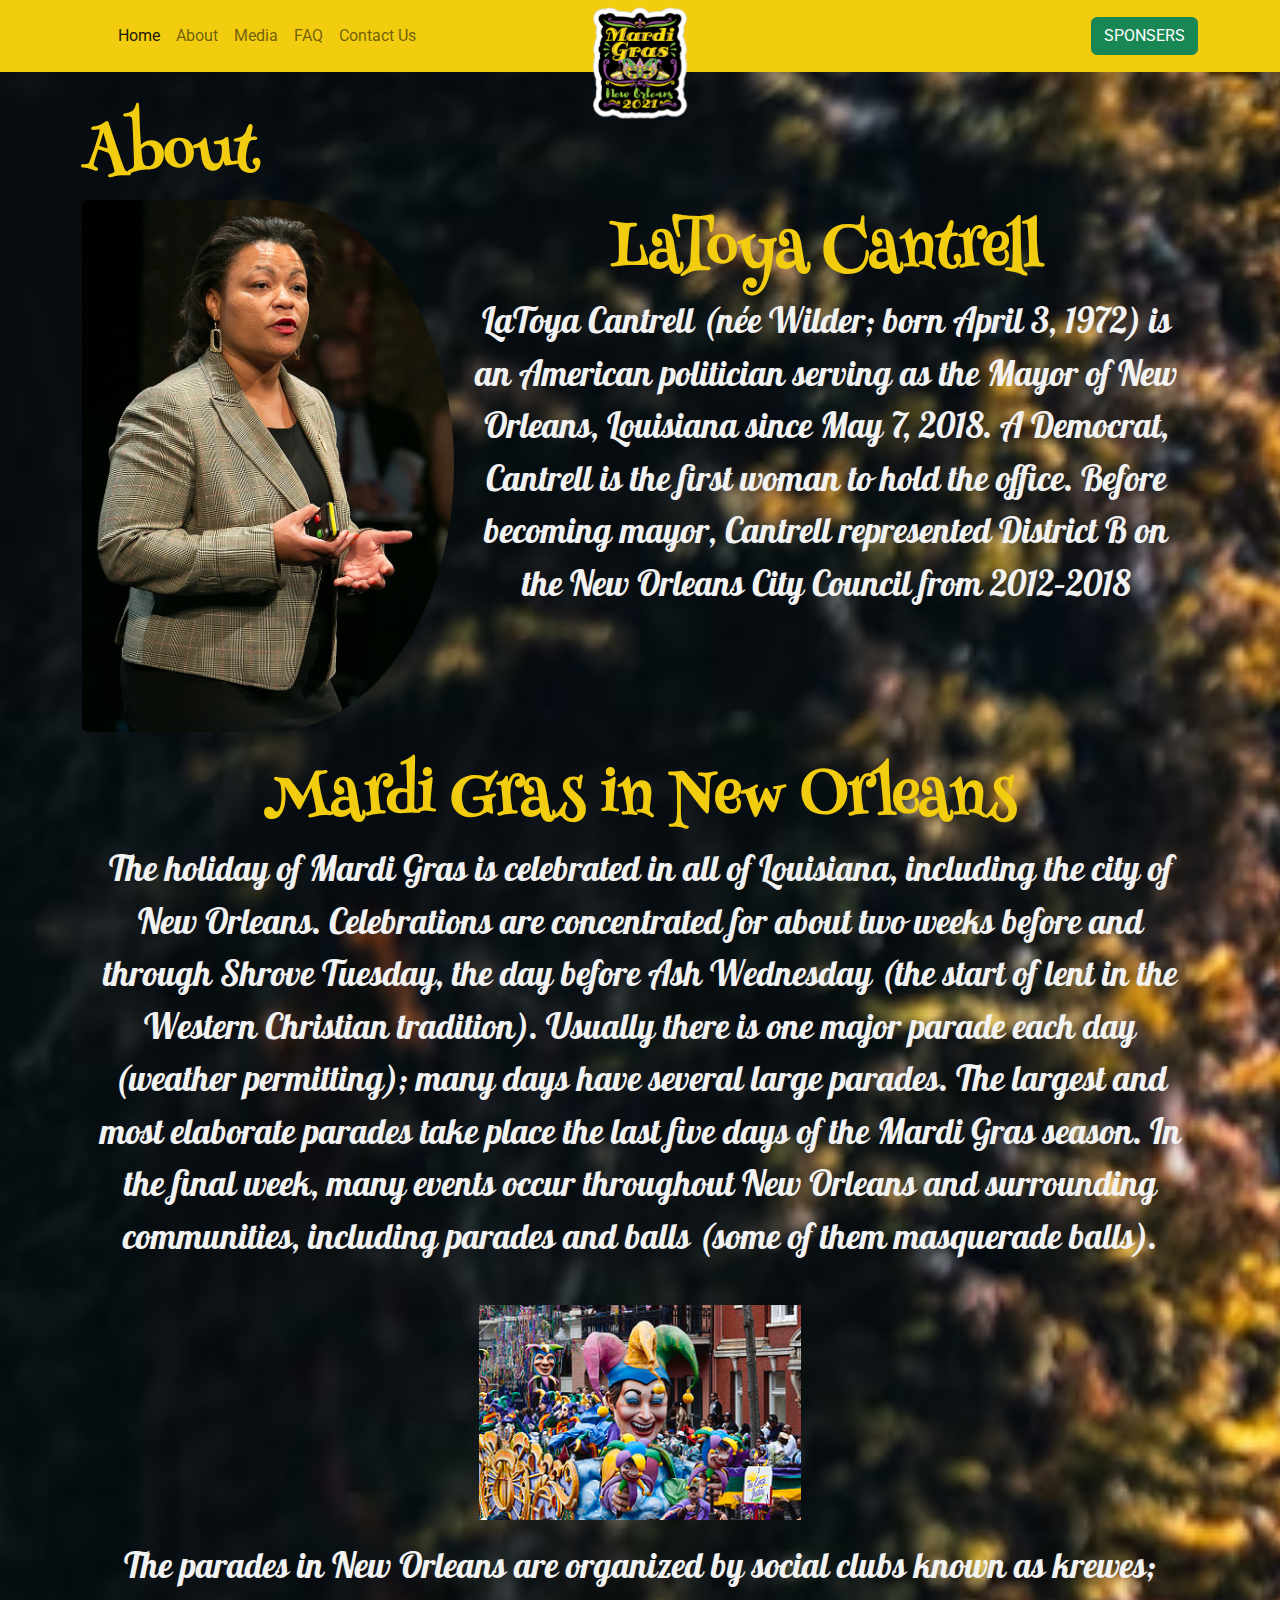
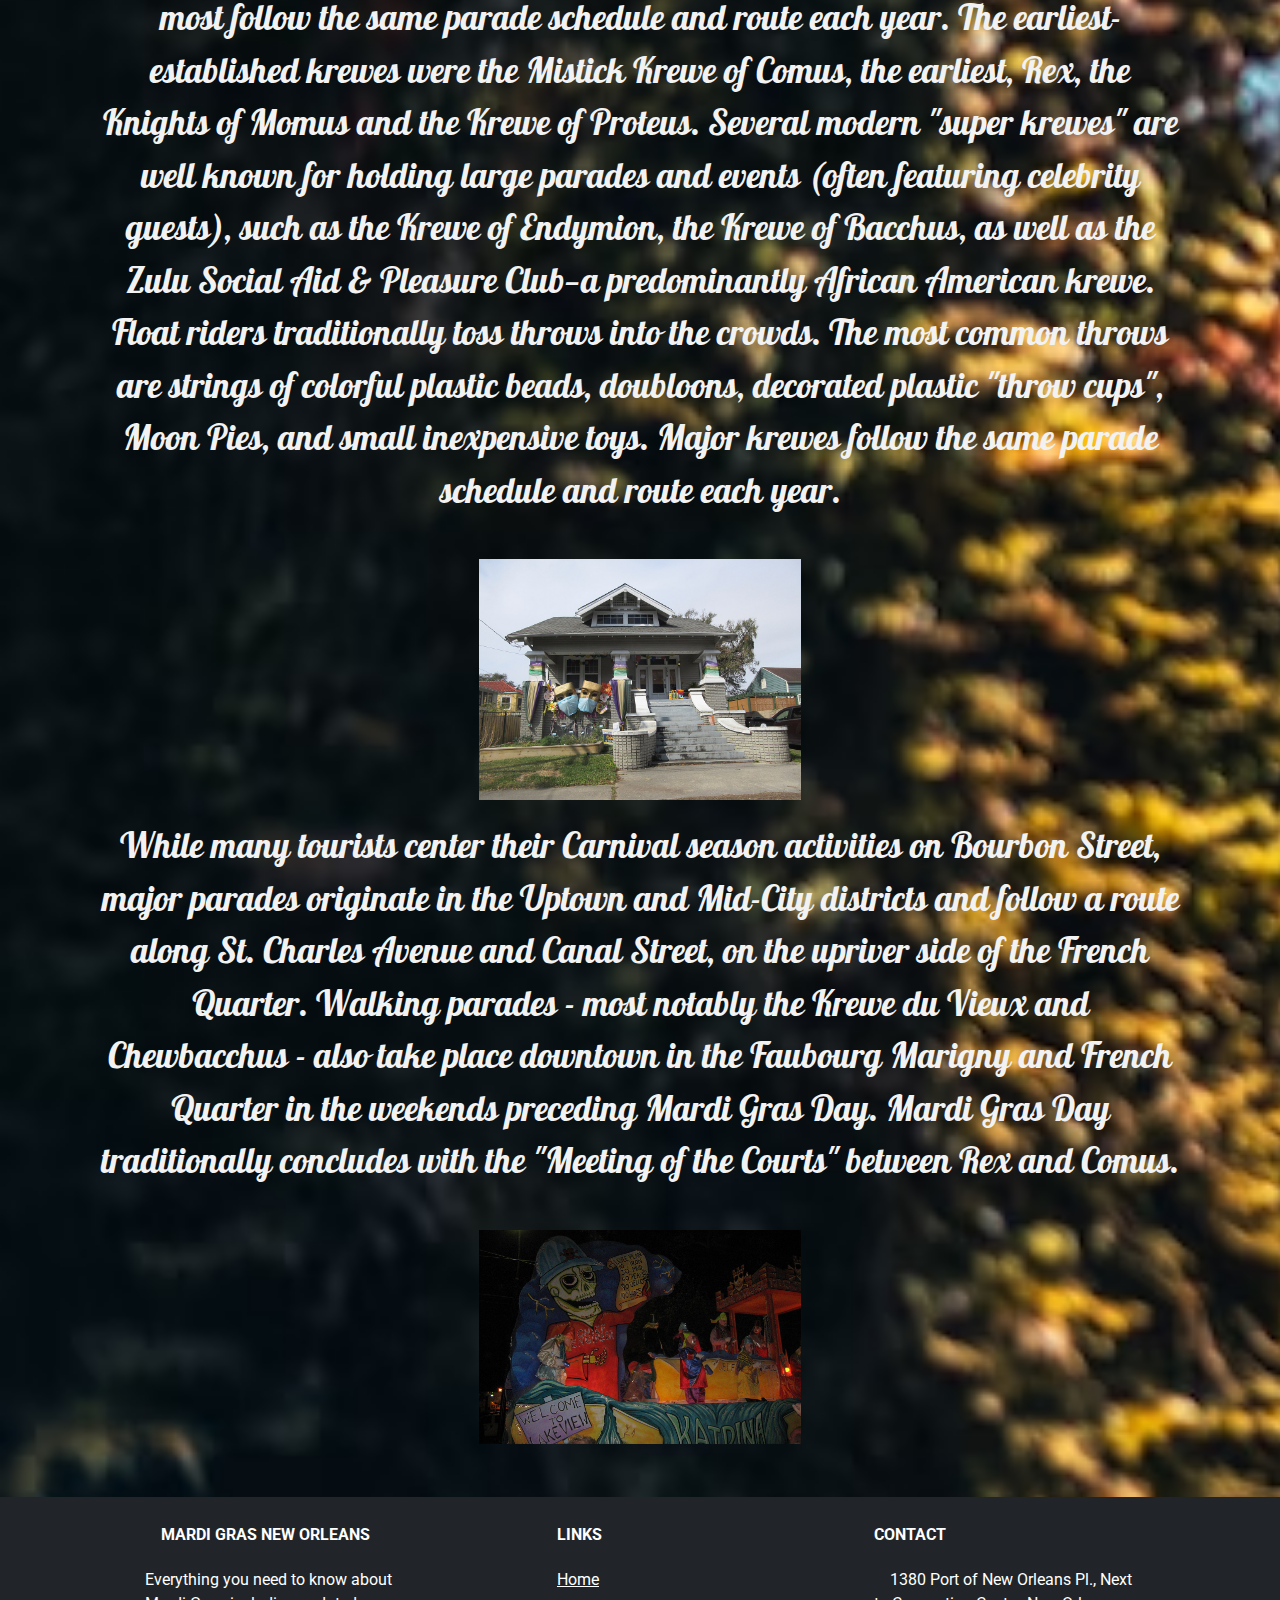
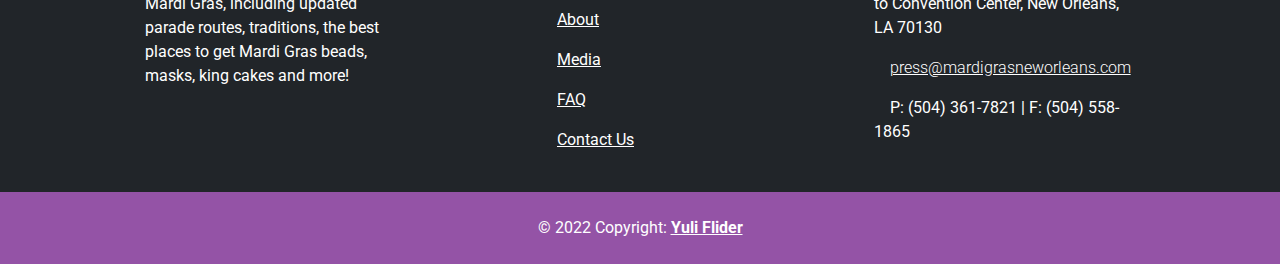
<file: pages/about.html>
<!DOCTYPE html>
<html lang="en">

<head>
    <meta charset="UTF-8" />
    <meta http-equiv="X-UA-Compatible" content="IE=edge" />
    <meta name="viewport" content="width=device-width, initial-scale=1.0" />
    <title>Mardi Gras New Orleans</title>
    <link rel="stylesheet" href="../SASS/site.css">
    <link rel="stylesheet" href="../css/bootstrap.min.css" />
    <script src="../js/bootstrap.min.js"></script>
    <script src="../js/jquery-3.6.1.min.js"></script>
</head>

<body class="body-about">
    <!-- header section -->
    <header class="sticky-top bg-main-1 p-2">
        <div class="container ">
            <nav class="navbar navbar-expand-lg bg-main-1">
                <div class="container-fluid">
                    <a class="navbar-brand" href="/index.html"><img class="logo" src="../logo/logo.png"
                            alt="mardi-grass" /></a>
                    <button class="navbar-toggler" type="button" data-bs-toggle="collapse"
                        data-bs-target="#navbarSupportedContent" aria-controls="navbarSupportedContent"
                        aria-expanded="false" aria-label="Toggle navigation">
                        <span class="navbar-toggler-icon"></span>
                    </button>
                    <div class="collapse navbar-collapse" id="navbarSupportedContent">
                        <ul class="navbar-nav me-auto mb-2 mb-lg-0">
                            <li class="nav-item">
                                <a class="nav-link active" aria-current="page" href="../index.html">Home</a>
                            </li>
                            <li class="nav-item">
                                <a class="nav-link " aria-current="page" href="about.html">About</a>
                            </li>
                            <li class="nav-item">
                                <a class="nav-link" aria-current="page" href="media.html">Media</a>
                            </li>
                            <li class="nav-item">
                                <a class="nav-link " aria-current="page" href="faq.html">FAQ</a>
                            </li>
                            <li class="nav-item">
                                <a class="nav-link " aria-current="page" href="contact-us.html">Contact Us</a>
                            </li>

                        </ul>
                    </div>
                </div>
                <div>
                    <a class="btn btn-success" href="../#sponsers" role="button">SPONSERS</a>
                </div>
            </nav>
        </div>
    </header>
    <!-- content section -->
    <div class="container  mt-5 ">
        <h1 class="title">About</h1>
    </div>
    <div class="container">
        <div class="card mb-3" style="border: none; max-width: 100%;">
            <div class="row g-0">
                <div class="col-md-4">
                    <img src="../imgs/Latoya/PopTech-_LaToya_Cantrell_(cropped).jpg"
                        class="img-fluid rounded-start img-mayor" alt="mayor">
                </div>
                <div class="col-md-8">
                    <div class="card-body text-center">
                        <h5 class="card-title title">LaToya Cantrell</h5>
                        <p class="card-text sub-title">LaToya Cantrell (née Wilder; born April 3, 1972) is an American
                            politician
                            serving as the Mayor of New Orleans,
                            Louisiana since May 7, 2018. A Democrat, Cantrell is the first woman to hold the office.
                            Before
                            becoming mayor, Cantrell
                            represented District B on the New Orleans City Council from 2012–2018</p>

                    </div>
                </div>
            </div>
        </div>
    </div>
    <div class="container">
        <div class="card mb-3" style="border: none; max-width: 100%;">


            <div class="row-md-8">
                <div class="card-body text-center">
                    <h5 class="card-title title text-center">Mardi Gras in New Orleans</h5>
                    <p class="card-text sub-title text-center">The holiday of Mardi Gras is celebrated in all of
                        Louisiana,
                        including the city of New Orleans. Celebrations are
                        concentrated for about two weeks before and through Shrove Tuesday, the day before Ash
                        Wednesday (the start of lent in
                        the Western Christian tradition). Usually there is one major parade each day (weather
                        permitting); many days have
                        several large parades. The largest and most elaborate parades take place the last five days
                        of the Mardi Gras season. In
                        the final week, many events occur throughout New Orleans and surrounding communities,
                        including parades and balls (some
                        of them masquerade balls).
                    <div class="col-md-4 g-0 container">
                        <img src="../imgs/Latoya/Mardi_Gras_Parade,_New_Orleans,_Louisiana_(LOC).jpg"
                            class="img-fluid rounded-start img-about" alt="Mardi_Gras_Parade">
                    </div>
                    </p>
                    <p class="card-text sub-title text-center">
                        The parades in New Orleans are organized by social clubs known as krewes; most follow the
                        same parade schedule and route
                        each year. The earliest-established krewes were the Mistick Krewe of Comus, the earliest,
                        Rex, the Knights of Momus and
                        the Krewe of Proteus. Several modern "super krewes" are well known for holding large parades
                        and events (often featuring
                        celebrity guests), such as the Krewe of Endymion, the Krewe of Bacchus, as well as the Zulu
                        Social Aid & Pleasure Club—a
                        predominantly African American krewe. Float riders traditionally toss throws into the
                        crowds. The most common throws are
                        strings of colorful plastic beads, doubloons, decorated plastic "throw cups", Moon Pies, and
                        small inexpensive toys.
                        Major krewes follow the same parade schedule and route each year.
                    <div class="col-md-4 g-0 container">
                        <img src="../imgs/Latoya/Broadmoor,_New_Orleans,_Feb_2021_04.jpg"
                            class="img-fluid rounded-start img-about" alt="Mardi_Gras_Parade">
                    </div>
                    </p>
                    <p class="card-text sub-title text-center">
                        While many tourists center their Carnival season activities on Bourbon Street, major parades
                        originate in the Uptown and
                        Mid-City districts and follow a route along St. Charles Avenue and Canal Street, on the
                        upriver side of the French
                        Quarter. Walking parades - most notably the Krewe du Vieux and Chewbacchus - also take place
                        downtown in the Faubourg
                        Marigny and French Quarter in the weekends preceding Mardi Gras Day. Mardi Gras Day
                        traditionally concludes with the
                        "Meeting of the Courts" between Rex and Comus.
                    <div class="col-md-4 g-0 container">
                        <img src="../imgs/Latoya/1280px-ChaosCheifEngineer100Hades.jpg"
                            class="img-fluid rounded-start img-about" alt="Mardi_Gras_Parade">
                    </div>
                    </p>
                </div>
            </div>
        </div>
    </div>
    </div>

    <!-- Footer -->
    <footer class="text-center text-lg-start bg-dark text-white">

        <!-- Section: Links  -->
        <section class="pt-1">
            <div class="container text-center text-md-start mt-4">
                <!-- Grid row -->
                <div class="row mt-3">
                    <!-- Grid column -->
                    <div class="col-md-3 col-lg-4 col-xl-3 mx-auto mb-4">
                        <!-- Content -->
                        <h6 class="text-uppercase fw-bold mb-4">
                            <i class="fas fa-gem me-3"></i>Mardi Gras New Orleans
                        </h6>
                        <p>
                            Everything you need to know about Mardi Gras, including updated parade routes, traditions,
                            the best places to get Mardi
                            Gras beads, masks, king cakes and more!
                        </p>
                    </div>
                    <!-- Grid column -->

                    <!-- Grid column -->
                    <div class="col-md-2 col-lg-2 col-xl-2 mx-auto mb-4">
                        <!-- Links -->
                        <h6 class="text-uppercase fw-bold mb-4">
                            Links
                        </h6>
                        <p>
                            <a href="../index.html" class="text-reset">Home</a>
                        </p>
                        <p>
                            <a href="about.html" class="text-reset">About</a>
                        </p>
                        <p>
                            <a href="media.html" class="text-reset">Media</a>
                        </p>
                        <p>
                            <a href="faq.html" class="text-reset">FAQ</a>
                        </p>
                        <p>
                            <a href="contact-us.html" class="text-reset">Contact Us</a>
                        </p>
                    </div>
                    <!-- Grid column -->



                    <!-- Grid column -->
                    <div class="col-md-4 col-lg-3 col-xl-3 mx-auto mb-md-0 mb-4">
                        <!-- Links -->
                        <h6 class="text-uppercase fw-bold mb-4">Contact</h6>
                        <p>
                            <i class="fas fa-home me-3 "></i> 1380 Port of New Orleans Pl., Next to Convention
                            Center,
                            New Orleans, LA 70130

                        </p>


                        <p>
                            <a class="text-reset fw-light p-3" href="mailto:press@mardigrasneworleans.com">
                                press@mardigrasneworleans.com</a>
                        </p>
                        <p><i class="fas fa-phone me-3"></i>P: (504) 361-7821 | F: (504) 558-1865</p>

                    </div>
                    <!-- Grid column -->
                </div>
                <!-- Grid row -->
            </div>
        </section>
        <!-- Section: Links  -->

        <!-- Copyright -->
        <div class="text-center p-4 bg-main-purple">
            © 2022 Copyright:
            <a class="text-reset fw-bold" href="mailto:yuliflider19@gmail.com?subject=Hi Yuli">Yuli
                Flider</a>
        </div>
        <!-- Copyright -->
    </footer>
    <!-- Footer -->


</body>

</html>
</file>
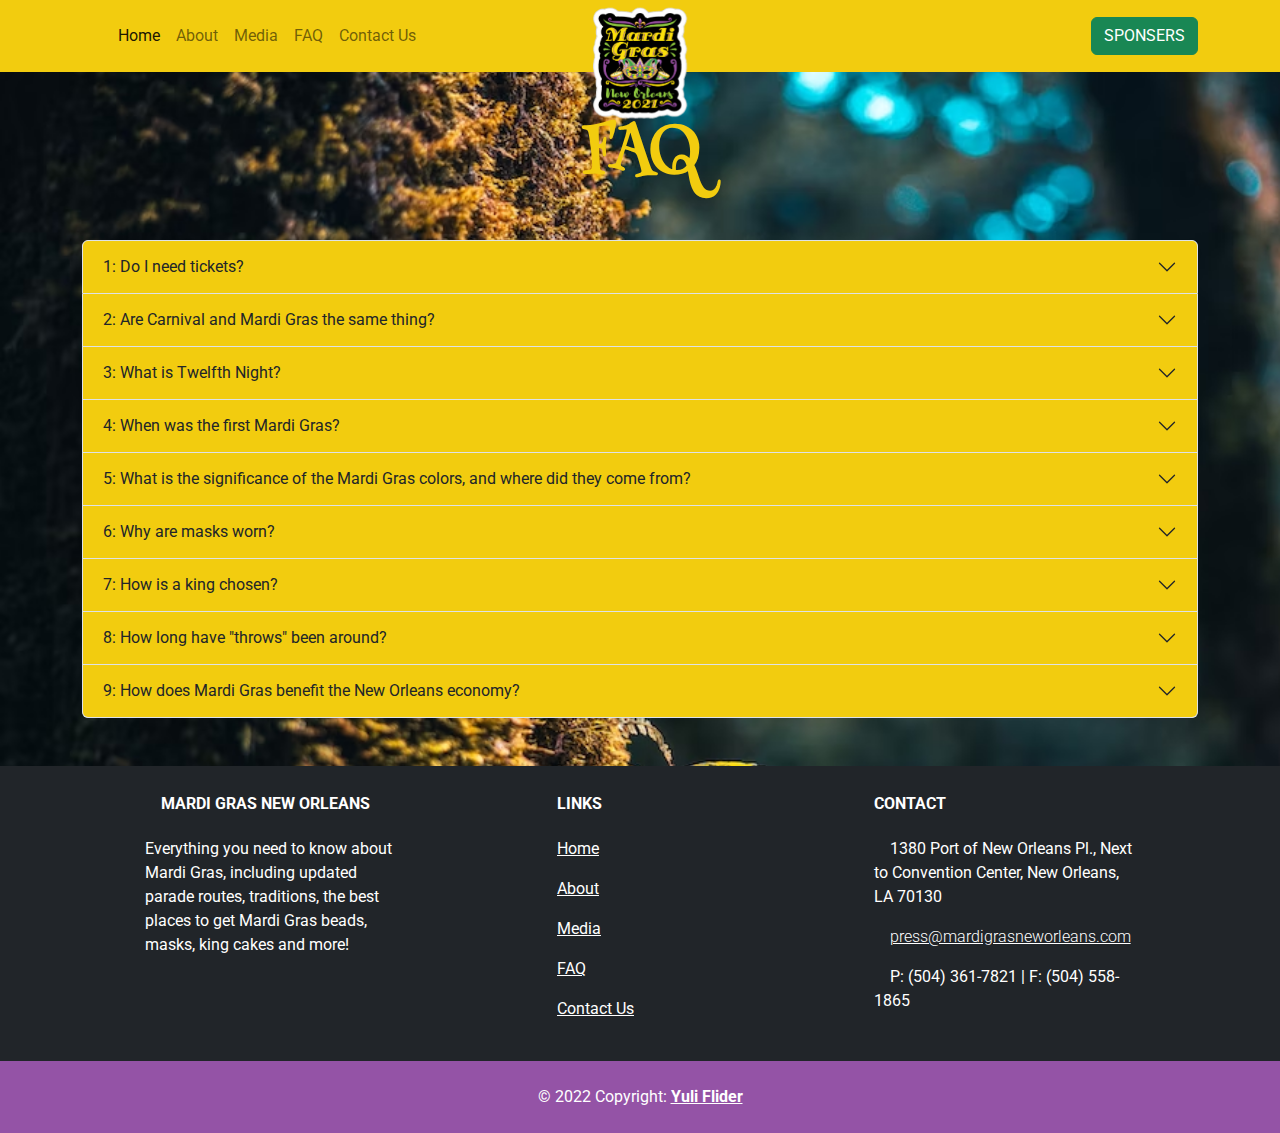
<file: pages/faq.html>
<!DOCTYPE html>
<html lang="en">

<head>
    <meta charset="UTF-8" />
    <meta http-equiv="X-UA-Compatible" content="IE=edge" />
    <meta name="viewport" content="width=device-width, initial-scale=1.0" />
    <title>Mardi Gras New Orleans</title>
    <link rel="stylesheet" href="../SASS/site.css">
    <link rel="stylesheet" href="../css/bootstrap.min.css" />
    <script src="../js/bootstrap.min.js"></script>
    <script src="../js/jquery-3.6.1.min.js"></script>
</head>

<body>
    <!-- header section -->
    <header class="sticky-top bg-main-1 p-2">
        <div class="container ">
            <nav class="navbar navbar-expand-lg bg-main-1">
                <div class="container-fluid">
                    <a class="navbar-brand" href="/index.html"><img class="logo" src="../logo/logo.png"
                            alt="mardi-grass" /></a>
                    <button class="navbar-toggler" type="button" data-bs-toggle="collapse"
                        data-bs-target="#navbarSupportedContent" aria-controls="navbarSupportedContent"
                        aria-expanded="false" aria-label="Toggle navigation">
                        <span class="navbar-toggler-icon"></span>
                    </button>
                    <div class="collapse navbar-collapse" id="navbarSupportedContent">
                        <ul class="navbar-nav me-auto mb-2 mb-lg-0">
                            <li class="nav-item">
                                <a class="nav-link active" aria-current="page" href="../index.html">Home</a>
                            </li>
                            <li class="nav-item">
                                <a class="nav-link " aria-current="page" href="about.html">About</a>
                            </li>
                            <li class="nav-item">
                                <a class="nav-link" aria-current="page" href="media.html">Media</a>
                            </li>
                            <li class="nav-item">
                                <a class="nav-link " aria-current="page" href="faq.html">FAQ</a>
                            </li>
                            <li class="nav-item">
                                <a class="nav-link " aria-current="page" href="contact-us.html">Contact Us</a>
                            </li>

                        </ul>
                    </div>
                </div>
                <div>
                    <a class="btn btn-success" href="../#sponsers" role="button">SPONSERS</a>
                </div>
            </nav>
        </div>
    </header>
    <!-- content section -->
    <div class="container">
        <div class="text-center my-5 ">
            <h1 class="title">FAQ</h1>
        </div>
        <div class="accordion my-5" id="accordionExample">
            <div class="accordion-item">
                <h2 class="accordion-header" id="heading1">
                    <button class="accordion-button collapsed" type="button" data-bs-toggle="collapse"
                        data-bs-target="#collapse1" aria-expanded="false" aria-controls="collapse1">
                        1: Do I need tickets?
                    </button>
                </h2>
                <div id="collapse1" class="accordion-collapse collapse" aria-labelledby="heading1"
                    data-bs-parent="#accordionExample">
                    <div class="accordion-body">
                        <strong>There is no need for tickets to see a parade...all of them are FREE!! That is why it is
                            called "The Greatest Free Show
                            on Earth!". You only get tickets if you want to sit down on stands as the parades
                            pass.</strong>
                    </div>
                </div>
            </div>
            <div class="accordion-item">
                <h2 class="accordion-header" id="heading2">
                    <button class="accordion-button collapsed" type="button" data-bs-toggle="collapse"
                        data-bs-target="#collapse2" aria-expanded="false" aria-controls="collapse2">
                        2: Are Carnival and Mardi Gras the same thing?
                    </button>
                </h2>
                <div id="collapse2" class="accordion-collapse collapse" aria-labelledby="heading2"
                    data-bs-parent="#accordionExample">
                    <div class="accordion-body">
                        <strong>Technically, "Carnival" refers to the period of feasting and fun that begins on January
                            6 (see question below) and ends
                            on Mardi Gras (Fat Tuesday), the final day of revelry before Ash Wednesday when Lent begins.
                            It is also common for
                            people to refer to the entire season as Mardi Gras and, for clarity, to call Fat Tuesday
                            "Mardi Gras Day." Locals tend
                            to call the season "Carnival" and, to us, the last two weekends leading up to Tuesday
                            are"Mardi Gras."</strong>
                    </div>
                </div>
            </div>
            <div class="accordion-item">
                <h2 class="accordion-header" id="heading3">
                    <button class="accordion-button collapsed" type="button" data-bs-toggle="collapse"
                        data-bs-target="#collapse3" aria-expanded="false" aria-controls="collapse3">
                        3: What is Twelfth Night?
                    </button>
                </h2>
                <div id="collapse3" class="accordion-collapse collapse" aria-labelledby="heading3"
                    data-bs-parent="#accordionExample">
                    <div class="accordion-body">
                        <strong>Twelfth Night (aka, Twelfth Night, the Feast of the Epiphany and Three Kings' Day) is
                            celebrated on January 6th in New
                            Orleans and is the official start of Mardi Gras every year. While the date of Fat Tuesday
                            changes, Twelfth Night does
                            not. According to Wikipedia, different traditions mark the date of Twelfth Night as either
                            January 5 or January 6 (it
                            depends on whether they start counting the twelve days on December 25 or 26).</strong>
                    </div>
                </div>
            </div>
            <div class="accordion-item">
                <h2 class="accordion-header" id="heading4">
                    <button class="accordion-button collapsed" type="button" data-bs-toggle="collapse"
                        data-bs-target="#collapse4" aria-expanded="false" aria-controls="collapse4">
                        4: When was the first Mardi Gras?
                    </button>
                </h2>
                <div id="collapse4" class="accordion-collapse collapse" aria-labelledby="heading4"
                    data-bs-parent="#accordionExample">
                    <div class="accordion-body">
                        <strong>The first Mardi Gras parade was held in New Orleans on Feb. 24, 1857 by the Krewe of
                            Comus. They began the tradition of
                            presenting a parade with floats and following it with a ball for the krewe and their
                            guests.</strong>
                    </div>
                </div>
            </div>
            <div class="accordion-item">
                <h2 class="accordion-header" id="heading5">
                    <button class="accordion-button collapsed" type="button" data-bs-toggle="collapse"
                        data-bs-target="#collapse5" aria-expanded="false" aria-controls="collapse5">
                        5: What is the significance of the Mardi Gras colors, and where did they come from?
                    </button>
                </h2>
                <div id="collapse5" class="accordion-collapse collapse" aria-labelledby="heading5"
                    data-bs-parent="#accordionExample">
                    <div class="accordion-body">
                        <strong>Rex, the King of Carnival, selected the Mardi Gras colors and assigned meaning to them
                            in 1892. Purple stands for
                            justice, green for faith, and gold for power.</strong>
                    </div>
                </div>
            </div>
            <div class="accordion-item">
                <h2 class="accordion-header" id="heading6">
                    <button class="accordion-button collapsed" type="button" data-bs-toggle="collapse"
                        data-bs-target="#collapse6" aria-expanded="false" aria-controls="collapse6">
                        6: Why are masks worn?
                    </button>
                </h2>
                <div id="collapse6" class="accordion-collapse collapse" aria-labelledby="heading6"
                    data-bs-parent="#accordionExample">
                    <div class="accordion-body">
                        <strong>By law, float riders must always have a mask on. On Fat Tuesday, masking is legal for
                            everyone else, and the elaborate
                            masks that some wear add to the fun.</strong>
                    </div>
                </div>
            </div>
            <div class="accordion-item">
                <h2 class="accordion-header" id="heading7">
                    <button class="accordion-button collapsed" type="button" data-bs-toggle="collapse"
                        data-bs-target="#collapse7" aria-expanded="false" aria-controls="collapse7">
                        7: How is a king chosen?
                    </button>
                </h2>
                <div id="collapse7" class="accordion-collapse collapse" aria-labelledby="heading7"
                    data-bs-parent="#accordionExample">
                    <div class="accordion-body">
                        <strong>The method of selecting a king varies from krewe to krewe. Some krewes hold random
                            drawings, while others invite a
                            celebrity guest to be their king. Rex, the King of Carnival, is chosen by the School of
                            Design, who sponsors the Rex
                            parade. His identity is revealed the day before the parade.</strong>
                    </div>
                </div>
            </div>
            <div class="accordion-item">
                <h2 class="accordion-header" id="heading8">
                    <button class="accordion-button collapsed" type="button" data-bs-toggle="collapse"
                        data-bs-target="#collapse8" aria-expanded="false" aria-controls="collapse8">
                        8: How long have "throws" been around?
                    </button>
                </h2>
                <div id="collapse8" class="accordion-collapse collapse" aria-labelledby="heading8"
                    data-bs-parent="#accordionExample">
                    <div class="accordion-body">
                        <strong>The tradition of float riders throwing trinkets to the crowds began in the 1870s, and
                            continues today. Typical throws
                            include beads, cups, doubloons and stuffed animals.</strong>
                    </div>
                </div>
            </div>
            <div class="accordion-item">
                <h2 class="accordion-header" id="heading9">
                    <button class="accordion-button collapsed" type="button" data-bs-toggle="collapse"
                        data-bs-target="#collapse9" aria-expanded="false" aria-controls="collapse9">
                        9: How does Mardi Gras benefit the New Orleans economy?
                    </button>
                </h2>
                <div id="collapse9" class="accordion-collapse collapse" aria-labelledby="heading9"
                    data-bs-parent="#accordionExample">
                    <div class="accordion-body">
                        <strong>Economic impact reports indicate that Mardi Gras generates over $1 billion in annual
                            spending.</strong>
                    </div>
                </div>
            </div>
        </div>
    </div>
    <!-- Footer -->
    <footer class="text-center text-lg-start bg-dark text-white">

        <!-- Section: Links  -->
        <section class="pt-1">
            <div class="container text-center text-md-start mt-4">
                <!-- Grid row -->
                <div class="row mt-3">
                    <!-- Grid column -->
                    <div class="col-md-3 col-lg-4 col-xl-3 mx-auto mb-4">
                        <!-- Content -->
                        <h6 class="text-uppercase fw-bold mb-4">
                            <i class="fas fa-gem me-3"></i>Mardi Gras New Orleans
                        </h6>
                        <p>
                            Everything you need to know about Mardi Gras, including updated parade routes, traditions,
                            the best places to get Mardi
                            Gras beads, masks, king cakes and more!
                        </p>
                    </div>
                    <!-- Grid column -->

                    <!-- Grid column -->
                    <div class="col-md-2 col-lg-2 col-xl-2 mx-auto mb-4">
                        <!-- Links -->
                        <h6 class="text-uppercase fw-bold mb-4">
                            Links
                        </h6>
                        <p>
                            <a href="../index.html" class="text-reset">Home</a>
                        </p>
                        <p>
                            <a href="about.html" class="text-reset">About</a>
                        </p>
                        <p>
                            <a href="media.html" class="text-reset">Media</a>
                        </p>
                        <p>
                            <a href="faq.html" class="text-reset">FAQ</a>
                        </p>
                        <p>
                            <a href="contact-us.html" class="text-reset">Contact Us</a>
                        </p>
                    </div>
                    <!-- Grid column -->



                    <!-- Grid column -->
                    <div class="col-md-4 col-lg-3 col-xl-3 mx-auto mb-md-0 mb-4">
                        <!-- Links -->
                        <h6 class="text-uppercase fw-bold mb-4">Contact</h6>
                        <p>
                            <i class="fas fa-home me-3 "></i> 1380 Port of New Orleans Pl., Next to Convention
                            Center,
                            New Orleans, LA 70130

                        </p>


                        <p>
                            <a class="text-reset fw-light p-3" href="mailto:press@mardigrasneworleans.com">
                                press@mardigrasneworleans.com</a>
                        </p>
                        <p><i class="fas fa-phone me-3"></i>P: (504) 361-7821 | F: (504) 558-1865</p>

                    </div>
                    <!-- Grid column -->
                </div>
                <!-- Grid row -->
            </div>
        </section>
        <!-- Section: Links  -->

        <!-- Copyright -->
        <div class="text-center p-4 bg-main-purple">
            © 2022 Copyright:
            <a class="text-reset fw-bold" href="mailto:yuliflider19@gmail.com?subject=Hi Yuli">Yuli
                Flider</a>
        </div>
        <!-- Copyright -->
    </footer>
    <!-- Footer -->


</body>

</html>
</file>
<file: SASS/site.css>
@import url("https://fonts.googleapis.com/css?family=Roboto");
@import url("https://fonts.googleapis.com/css?family=Pattaya");
@import url("https://fonts.googleapis.com/css?family=Henny Penny");
body {
  overflow-x: hidden;
}

* {
  font-family: "Roboto", sans-serif;
}

.card {
  z-index: 2;
}

.d-flex {
  display: flex !important;
}

.bg-main-1 {
  background-color: #f2cc0f;
}

.bg-main-purple {
  background-color: #9453a6;
}

.title {
  font-family: "Henny Penny";
  font-size: 60px;
  font-weight: bold;
  color: #f2cc0f;
}

.sub-title {
  font-family: "Pattaya";
  font-size: 35px;
}

.main-content {
  min-height: 50vh;
}

.carousel-caption {
  top: 50%;
  transform: translateY(-50%);
}

.logo {
  width: 120px;
  position: absolute;
  top: -5px;
  left: 0;
  right: 0;
  margin: auto;
}

.img-block {
  height: calc(100vh - 72px);
  width: 100vw;
  background-size: cover;
  background-repeat: no-repeat;
  background-position: top top;
}

.img-layer {
  position: absolute;
  top: 0;
  left: 0;
  right: 0;
  height: calc(100vh - 72px);
  width: 100vw;
  background-color: rgba(0, 0, 0, 0.42);
}

.img01 {
  background-image: url(../imgs/festival/Mardi-Gras-Girl-Mask.jpg) !important;
}

.img02 {
  background-image: url(../imgs/festival/Mardi-Gras-2019-158-1.jpg) !important;
}

.img03 {
  background-image: url(../imgs/festival/unspecified.jpg) !important;
}

.img04 {
  background-image: url(../imgs/festival/golf-cart-1240.jpg) !important;
}

.img05 {
  background-image: url(../imgs/festival/test2.jpg) !important;
}

#sponsers .carousel-control-next {
  right: -120px !important;
}
#sponsers .carousel-control-prev {
  left: -120px !important;
}

.part1 {
  background-color: #9453a6;
  color: #f2f2f2;
  text-align: inherit;
  line-height: 2;
  font-size: 1.5em;
}

.part1 p {
  margin: 100px 100px;
}

.card-img-top {
  height: 200px;
}

.img-slide {
  background-position: center center;
  background-size: cover;
  background-color: transparent !important;
  background-repeat: no-repeat;
  min-height: 350px;
}

.img-slide-1 {
  background: url(../imgs/festival/LMC-Mystique-07.jpg);
}

.img-slide-2 {
  background: url(../imgs/festival/LMC-Mystique-17.jpg);
}

.exit-icon {
  font-size: 40px;
  font-weight: lighter;
  cursor: pointer;
}

@media (max-width: 768px) {
  .mobile-reverse {
    flex-direction: column-reverse !important;
  }
}
#gallery {
  padding-top: 40px;
}
@media screen and (min-width: 991px) {
  #gallery {
    padding: 60px 30px 0 30px;
  }
}

.img-wrapper {
  position: relative;
  margin-top: 15px;
}
.img-wrapper img {
  width: 100%;
}

.img-overlay {
  background: rgba(0, 0, 0, 0.7);
  width: 100%;
  height: 100%;
  position: absolute;
  top: 0;
  left: 0;
  display: flex;
  justify-content: center;
  align-items: center;
  opacity: 0;
}
.img-overlay i {
  color: #fff;
  font-size: 3em;
}

#overlay {
  background: rgba(0, 0, 0, 0.7);
  width: 100%;
  height: 100%;
  position: fixed;
  top: 0;
  left: 0;
  display: flex;
  justify-content: center;
  align-items: center;
  z-index: 9999;
  -webkit-user-select: none;
  -moz-user-select: none;
  -ms-user-select: none;
  user-select: none;
}
#overlay img {
  margin: 0;
  width: 80%;
  height: auto;
  -o-object-fit: contain;
     object-fit: contain;
  padding: 5%;
}
@media screen and (min-width: 768px) {
  #overlay img {
    width: 60%;
  }
}
@media screen and (min-width: 1200px) {
  #overlay img {
    width: 50%;
  }
}

#nextButton {
  color: #fff;
  font-size: 2em;
  transition: opacity 0.8s;
}
#nextButton:hover {
  opacity: 0.7;
}
@media screen and (min-width: 768px) {
  #nextButton {
    font-size: 3em;
  }
}

#prevButton {
  color: #fff;
  font-size: 2em;
  transition: opacity 0.8s;
}
#prevButton:hover {
  opacity: 0.7;
}
@media screen and (min-width: 768px) {
  #prevButton {
    font-size: 3em;
  }
}

#exitButton {
  color: #fff;
  font-size: 2em;
  transition: opacity 0.8s;
  position: absolute;
  top: 110px;
  right: 50px;
}
#exitButton:hover {
  opacity: 0.7;
}
@media screen and (min-width: 768px) {
  #exitButton {
    font-size: 3em;
  }
}

.img-responsive {
  height: 300px;
  width: 300px;
}

#exampleModalImg {
  width: 100%;
  height: 300px;
}

.accordion-button.collapsed {
  background: #f2cc0f;
}

.accordion-body {
  background-color: #8cbf3f;
}

body {
  overflow-x: hidden;
  background-image: url(../imgs/Latoya/photo-1618084856766-d0c4aa08481a.avif);
  background-size: cover;
  background-repeat: no-repeat;
}

* {
  font-family: "Roboto", sans-serif;
}

.title {
  font-family: "Henny Penny";
  font-size: 60px;
  font-weight: bold;
  color: #f2cc0f;
}

.sub-title {
  font-family: "Pattaya";
  font-size: 35px;
  color: #f2f2f2;
}

.img-layer {
  position: absolute;
  top: 0;
  left: 0;
  right: 0;
  height: calc(100vh - 72px);
  width: 100vw;
  background-color: rgba(0, 0, 0, 0.42);
}

.card {
  background-color: rgba(140, 191, 63, 0) !important;
}

.img-about {
  padding: 5px 20px;
  margin-top: 20px;
}

.img-mayor {
  border-radius: 50%;
}/*# sourceMappingURL=site.css.map */
</file>
